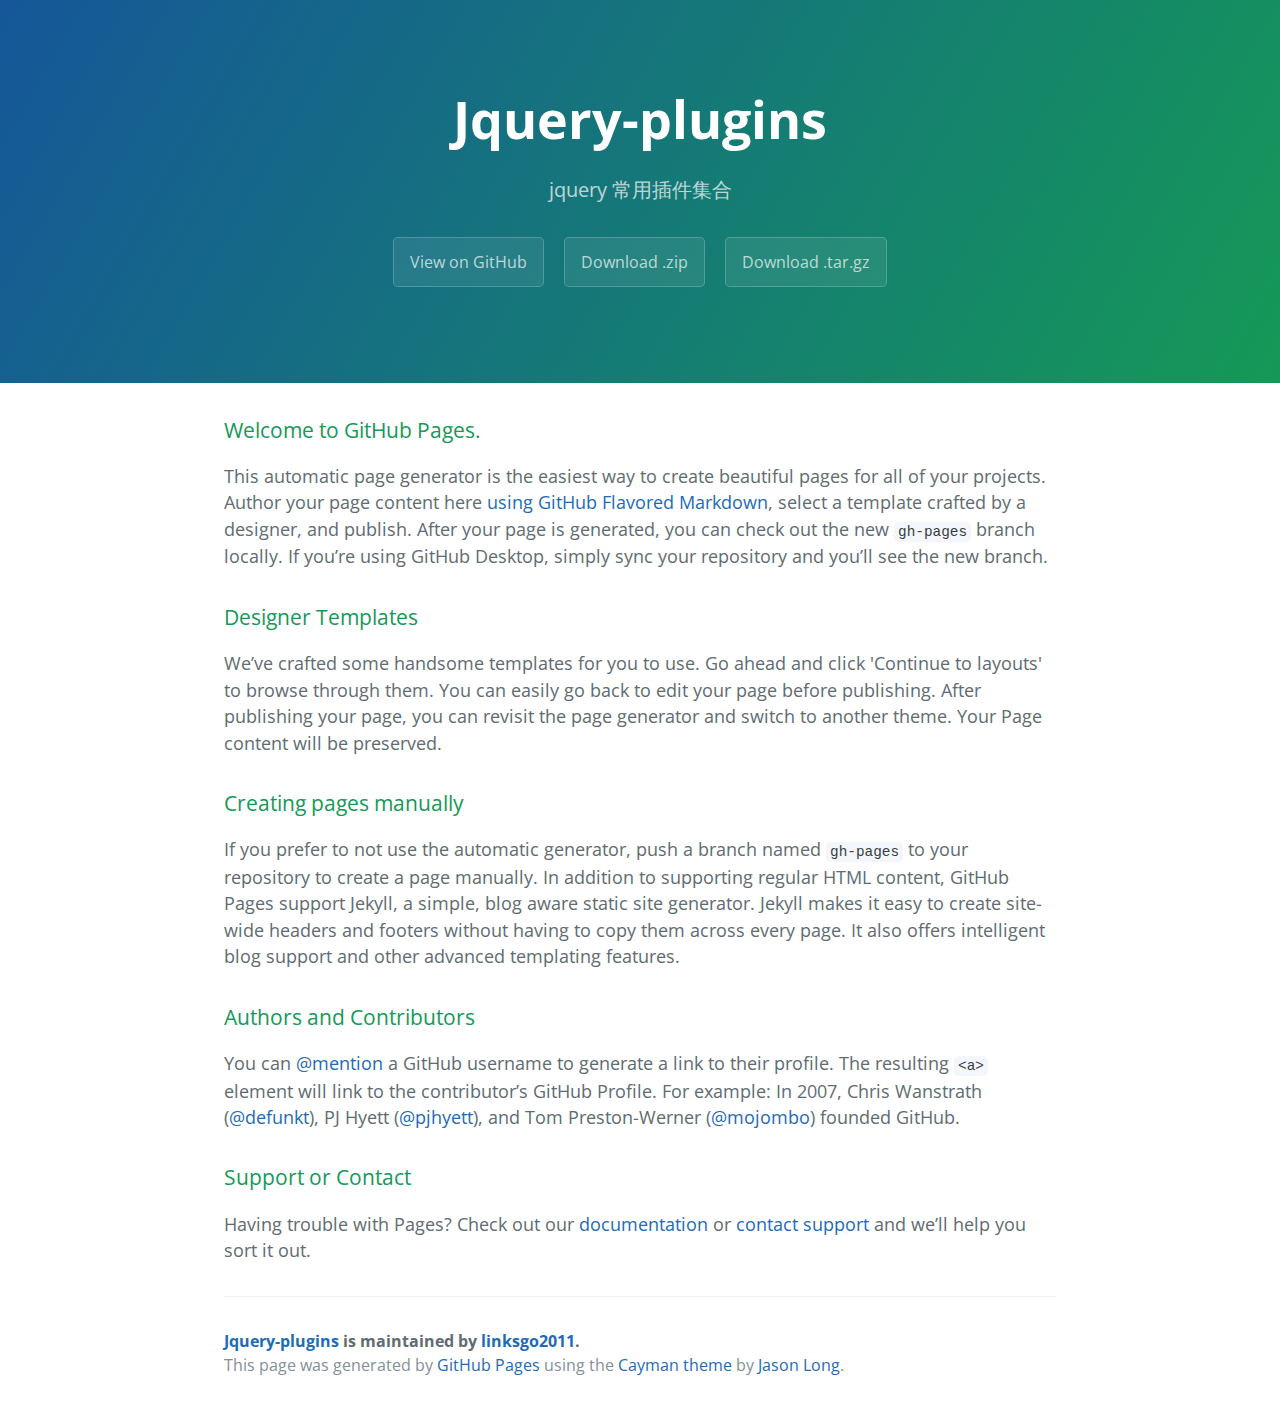
<file: index.html>
<!DOCTYPE html>
<html lang="en-us">
  <head>
    <meta charset="UTF-8">
    <title>Jquery-plugins by linksgo2011</title>
    <meta name="viewport" content="width=device-width, initial-scale=1">
    <link rel="stylesheet" type="text/css" href="stylesheets/normalize.css" media="screen">
    <link href='https://fonts.googleapis.com/css?family=Open+Sans:400,700' rel='stylesheet' type='text/css'>
    <link rel="stylesheet" type="text/css" href="stylesheets/stylesheet.css" media="screen">
    <link rel="stylesheet" type="text/css" href="stylesheets/github-light.css" media="screen">
  </head>
  <body>
    <section class="page-header">
      <h1 class="project-name">Jquery-plugins</h1>
      <h2 class="project-tagline">jquery 常用插件集合</h2>
      <a href="https://github.com/linksgo2011/jquery-plugins" class="btn">View on GitHub</a>
      <a href="https://github.com/linksgo2011/jquery-plugins/zipball/master" class="btn">Download .zip</a>
      <a href="https://github.com/linksgo2011/jquery-plugins/tarball/master" class="btn">Download .tar.gz</a>
    </section>

    <section class="main-content">
      <h3>
<a id="welcome-to-github-pages" class="anchor" href="#welcome-to-github-pages" aria-hidden="true"><span class="octicon octicon-link"></span></a>Welcome to GitHub Pages.</h3>

<p>This automatic page generator is the easiest way to create beautiful pages for all of your projects. Author your page content here <a href="https://guides.github.com/features/mastering-markdown/">using GitHub Flavored Markdown</a>, select a template crafted by a designer, and publish. After your page is generated, you can check out the new <code>gh-pages</code> branch locally. If you’re using GitHub Desktop, simply sync your repository and you’ll see the new branch.</p>

<h3>
<a id="designer-templates" class="anchor" href="#designer-templates" aria-hidden="true"><span class="octicon octicon-link"></span></a>Designer Templates</h3>

<p>We’ve crafted some handsome templates for you to use. Go ahead and click 'Continue to layouts' to browse through them. You can easily go back to edit your page before publishing. After publishing your page, you can revisit the page generator and switch to another theme. Your Page content will be preserved.</p>

<h3>
<a id="creating-pages-manually" class="anchor" href="#creating-pages-manually" aria-hidden="true"><span class="octicon octicon-link"></span></a>Creating pages manually</h3>

<p>If you prefer to not use the automatic generator, push a branch named <code>gh-pages</code> to your repository to create a page manually. In addition to supporting regular HTML content, GitHub Pages support Jekyll, a simple, blog aware static site generator. Jekyll makes it easy to create site-wide headers and footers without having to copy them across every page. It also offers intelligent blog support and other advanced templating features.</p>

<h3>
<a id="authors-and-contributors" class="anchor" href="#authors-and-contributors" aria-hidden="true"><span class="octicon octicon-link"></span></a>Authors and Contributors</h3>

<p>You can <a href="https://github.com/blog/821" class="user-mention">@mention</a> a GitHub username to generate a link to their profile. The resulting <code>&lt;a&gt;</code> element will link to the contributor’s GitHub Profile. For example: In 2007, Chris Wanstrath (<a href="https://github.com/defunkt" class="user-mention">@defunkt</a>), PJ Hyett (<a href="https://github.com/pjhyett" class="user-mention">@pjhyett</a>), and Tom Preston-Werner (<a href="https://github.com/mojombo" class="user-mention">@mojombo</a>) founded GitHub.</p>

<h3>
<a id="support-or-contact" class="anchor" href="#support-or-contact" aria-hidden="true"><span class="octicon octicon-link"></span></a>Support or Contact</h3>

<p>Having trouble with Pages? Check out our <a href="https://help.github.com/pages">documentation</a> or <a href="https://github.com/contact">contact support</a> and we’ll help you sort it out.</p>

      <footer class="site-footer">
        <span class="site-footer-owner"><a href="https://github.com/linksgo2011/jquery-plugins">Jquery-plugins</a> is maintained by <a href="https://github.com/linksgo2011">linksgo2011</a>.</span>

        <span class="site-footer-credits">This page was generated by <a href="https://pages.github.com">GitHub Pages</a> using the <a href="https://github.com/jasonlong/cayman-theme">Cayman theme</a> by <a href="https://twitter.com/jasonlong">Jason Long</a>.</span>
      </footer>

    </section>

  
  </body>
</html>
</file>
<file: stylesheets/stylesheet.css>
* {
  box-sizing: border-box; }

body {
  padding: 0;
  margin: 0;
  font-family: "Open Sans", "Helvetica Neue", Helvetica, Arial, sans-serif;
  font-size: 16px;
  line-height: 1.5;
  color: #606c71; }

a {
  color: #1e6bb8;
  text-decoration: none; }
  a:hover {
    text-decoration: underline; }

.btn {
  display: inline-block;
  margin-bottom: 1rem;
  color: rgba(255, 255, 255, 0.7);
  background-color: rgba(255, 255, 255, 0.08);
  border-color: rgba(255, 255, 255, 0.2);
  border-style: solid;
  border-width: 1px;
  border-radius: 0.3rem;
  transition: color 0.2s, background-color 0.2s, border-color 0.2s; }
  .btn + .btn {
    margin-left: 1rem; }

.btn:hover {
  color: rgba(255, 255, 255, 0.8);
  text-decoration: none;
  background-color: rgba(255, 255, 255, 0.2);
  border-color: rgba(255, 255, 255, 0.3); }

@media screen and (min-width: 64em) {
  .btn {
    padding: 0.75rem 1rem; } }

@media screen and (min-width: 42em) and (max-width: 64em) {
  .btn {
    padding: 0.6rem 0.9rem;
    font-size: 0.9rem; } }

@media screen and (max-width: 42em) {
  .btn {
    display: block;
    width: 100%;
    padding: 0.75rem;
    font-size: 0.9rem; }
    .btn + .btn {
      margin-top: 1rem;
      margin-left: 0; } }

.page-header {
  color: #fff;
  text-align: center;
  background-color: #159957;
  background-image: linear-gradient(120deg, #155799, #159957); }

@media screen and (min-width: 64em) {
  .page-header {
    padding: 5rem 6rem; } }

@media screen and (min-width: 42em) and (max-width: 64em) {
  .page-header {
    padding: 3rem 4rem; } }

@media screen and (max-width: 42em) {
  .page-header {
    padding: 2rem 1rem; } }

.project-name {
  margin-top: 0;
  margin-bottom: 0.1rem; }

@media screen and (min-width: 64em) {
  .project-name {
    font-size: 3.25rem; } }

@media screen and (min-width: 42em) and (max-width: 64em) {
  .project-name {
    font-size: 2.25rem; } }

@media screen and (max-width: 42em) {
  .project-name {
    font-size: 1.75rem; } }

.project-tagline {
  margin-bottom: 2rem;
  font-weight: normal;
  opacity: 0.7; }

@media screen and (min-width: 64em) {
  .project-tagline {
    font-size: 1.25rem; } }

@media screen and (min-width: 42em) and (max-width: 64em) {
  .project-tagline {
    font-size: 1.15rem; } }

@media screen and (max-width: 42em) {
  .project-tagline {
    font-size: 1rem; } }

.main-content :first-child {
  margin-top: 0; }
.main-content img {
  max-width: 100%; }
.main-content h1, .main-content h2, .main-content h3, .main-content h4, .main-content h5, .main-content h6 {
  margin-top: 2rem;
  margin-bottom: 1rem;
  font-weight: normal;
  color: #159957; }
.main-content p {
  margin-bottom: 1em; }
.main-content code {
  padding: 2px 4px;
  font-family: Consolas, "Liberation Mono", Menlo, Courier, monospace;
  font-size: 0.9rem;
  color: #383e41;
  background-color: #f3f6fa;
  border-radius: 0.3rem; }
.main-content pre {
  padding: 0.8rem;
  margin-top: 0;
  margin-bottom: 1rem;
  font: 1rem Consolas, "Liberation Mono", Menlo, Courier, monospace;
  color: #567482;
  word-wrap: normal;
  background-color: #f3f6fa;
  border: solid 1px #dce6f0;
  border-radius: 0.3rem; }
  .main-content pre > code {
    padding: 0;
    margin: 0;
    font-size: 0.9rem;
    color: #567482;
    word-break: normal;
    white-space: pre;
    background: transparent;
    border: 0; }
.main-content .highlight {
  margin-bottom: 1rem; }
  .main-content .highlight pre {
    margin-bottom: 0;
    word-break: normal; }
.main-content .highlight pre, .main-content pre {
  padding: 0.8rem;
  overflow: auto;
  font-size: 0.9rem;
  line-height: 1.45;
  border-radius: 0.3rem; }
.main-content pre code, .main-content pre tt {
  display: inline;
  max-width: initial;
  padding: 0;
  margin: 0;
  overflow: initial;
  line-height: inherit;
  word-wrap: normal;
  background-color: transparent;
  border: 0; }
  .main-content pre code:before, .main-content pre code:after, .main-content pre tt:before, .main-content pre tt:after {
    content: normal; }
.main-content ul, .main-content ol {
  margin-top: 0; }
.main-content blockquote {
  padding: 0 1rem;
  margin-left: 0;
  color: #819198;
  border-left: 0.3rem solid #dce6f0; }
  .main-content blockquote > :first-child {
    margin-top: 0; }
  .main-content blockquote > :last-child {
    margin-bottom: 0; }
.main-content table {
  display: block;
  width: 100%;
  overflow: auto;
  word-break: normal;
  word-break: keep-all; }
  .main-content table th {
    font-weight: bold; }
  .main-content table th, .main-content table td {
    padding: 0.5rem 1rem;
    border: 1px solid #e9ebec; }
.main-content dl {
  padding: 0; }
  .main-content dl dt {
    padding: 0;
    margin-top: 1rem;
    font-size: 1rem;
    font-weight: bold; }
  .main-content dl dd {
    padding: 0;
    margin-bottom: 1rem; }
.main-content hr {
  height: 2px;
  padding: 0;
  margin: 1rem 0;
  background-color: #eff0f1;
  border: 0; }

@media screen and (min-width: 64em) {
  .main-content {
    max-width: 64rem;
    padding: 2rem 6rem;
    margin: 0 auto;
    font-size: 1.1rem; } }

@media screen and (min-width: 42em) and (max-width: 64em) {
  .main-content {
    padding: 2rem 4rem;
    font-size: 1.1rem; } }

@media screen and (max-width: 42em) {
  .main-content {
    padding: 2rem 1rem;
    font-size: 1rem; } }

.site-footer {
  padding-top: 2rem;
  margin-top: 2rem;
  border-top: solid 1px #eff0f1; }

.site-footer-owner {
  display: block;
  font-weight: bold; }

.site-footer-credits {
  color: #819198; }

@media screen and (min-width: 64em) {
  .site-footer {
    font-size: 1rem; } }

@media screen and (min-width: 42em) and (max-width: 64em) {
  .site-footer {
    font-size: 1rem; } }

@media screen and (max-width: 42em) {
  .site-footer {
    font-size: 0.9rem; } }
</file>
<file: stylesheets/github-light.css>
/*
   Copyright 2014 GitHub Inc.

   Licensed under the Apache License, Version 2.0 (the "License");
   you may not use this file except in compliance with the License.
   You may obtain a copy of the License at

       http://www.apache.org/licenses/LICENSE-2.0

   Unless required by applicable law or agreed to in writing, software
   distributed under the License is distributed on an "AS IS" BASIS,
   WITHOUT WARRANTIES OR CONDITIONS OF ANY KIND, either express or implied.
   See the License for the specific language governing permissions and
   limitations under the License.

*/

.pl-c /* comment */ {
  color: #969896;
}

.pl-c1      /* constant, markup.raw, meta.diff.header, meta.module-reference, meta.property-name, support, support.constant, support.variable, variable.other.constant */,
.pl-s .pl-v /* string variable */ {
  color: #0086b3;
}

.pl-e  /* entity */,
.pl-en /* entity.name */ {
  color: #795da3;
}

.pl-s .pl-s1 /* string source */,
.pl-smi      /* storage.modifier.import, storage.modifier.package, storage.type.java, variable.other, variable.parameter.function */ {
  color: #333;
}

.pl-ent /* entity.name.tag */ {
  color: #63a35c;
}

.pl-k /* keyword, storage, storage.type */ {
  color: #a71d5d;
}

.pl-pds              /* punctuation.definition.string, string.regexp.character-class */,
.pl-s                /* string */,
.pl-s .pl-pse .pl-s1 /* string punctuation.section.embedded source */,
.pl-sr               /* string.regexp */,
.pl-sr .pl-cce       /* string.regexp constant.character.escape */,
.pl-sr .pl-sra       /* string.regexp string.regexp.arbitrary-repitition */,
.pl-sr .pl-sre       /* string.regexp source.ruby.embedded */ {
  color: #183691;
}

.pl-v /* variable */ {
  color: #ed6a43;
}

.pl-id /* invalid.deprecated */ {
  color: #b52a1d;
}

.pl-ii /* invalid.illegal */ {
  background-color: #b52a1d;
  color: #f8f8f8;
}

.pl-sr .pl-cce /* string.regexp constant.character.escape */ {
  color: #63a35c;
  font-weight: bold;
}

.pl-ml /* markup.list */ {
  color: #693a17;
}

.pl-mh        /* markup.heading */,
.pl-mh .pl-en /* markup.heading entity.name */,
.pl-ms        /* meta.separator */ {
  color: #1d3e81;
  font-weight: bold;
}

.pl-mq /* markup.quote */ {
  color: #008080;
}

.pl-mi /* markup.italic */ {
  color: #333;
  font-style: italic;
}

.pl-mb /* markup.bold */ {
  color: #333;
  font-weight: bold;
}

.pl-md /* markup.deleted, meta.diff.header.from-file */ {
  background-color: #ffecec;
  color: #bd2c00;
}

.pl-mi1 /* markup.inserted, meta.diff.header.to-file */ {
  background-color: #eaffea;
  color: #55a532;
}

.pl-mdr /* meta.diff.range */ {
  color: #795da3;
  font-weight: bold;
}

.pl-mo /* meta.output */ {
  color: #1d3e81;
}
</file>
